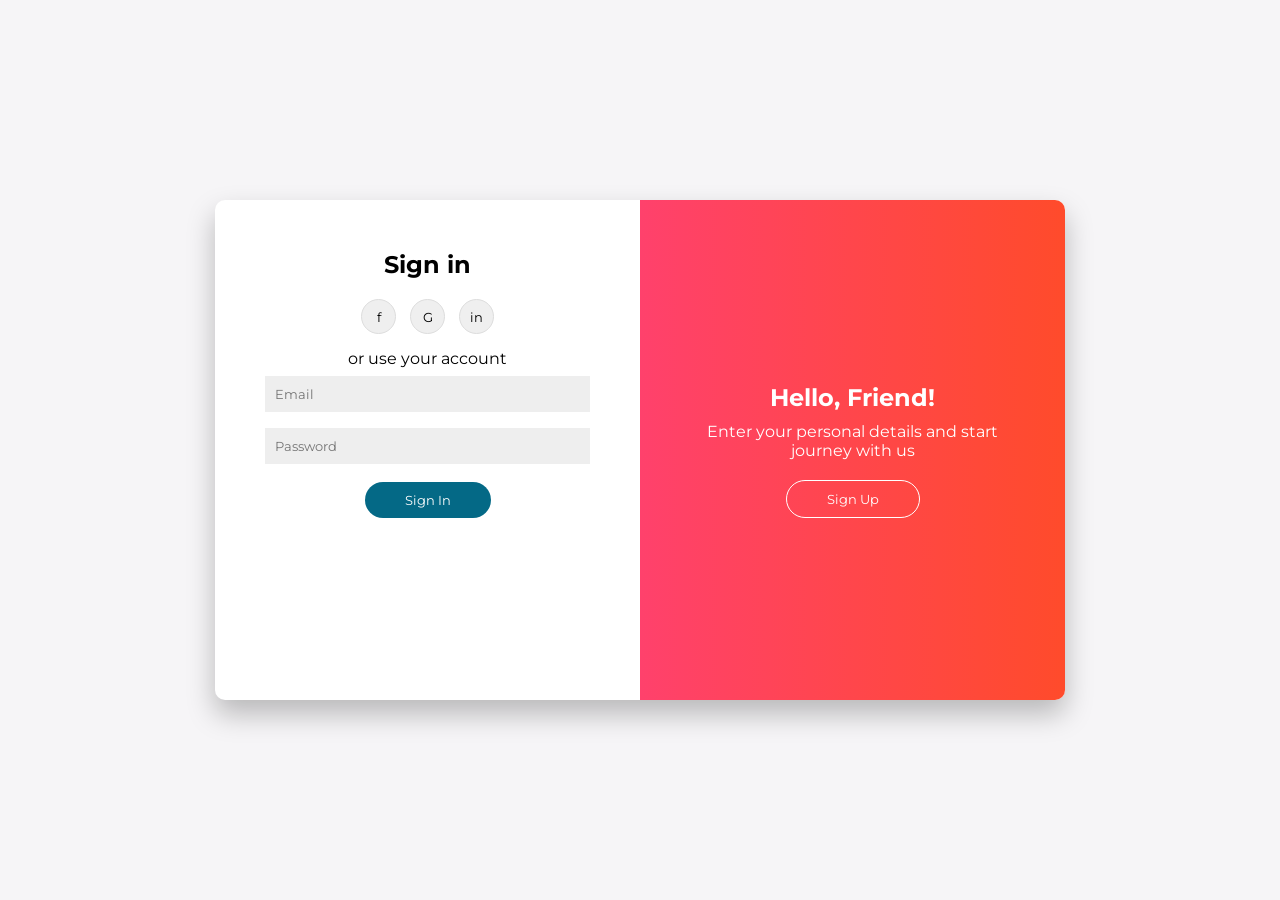
<file: Agentic-AI-Network-Build-Costing-Tool-main/static/login.html>
<!DOCTYPE html>
<html lang="en">
<head>
<meta charset="UTF-8">
<meta name="viewport" content="width=device-width, initial-scale=1.0">
<title>Login</title>

<link href="https://fonts.googleapis.com/css2?family=Montserrat:wght@400;600&display=swap" rel="stylesheet">

<style>
*{
  margin:0;
  padding:0;
  box-sizing:border-box;
  font-family: 'Montserrat', sans-serif;
}

body{
  background:#f6f5f7;
  display:flex;
  justify-content:center;
  align-items:center;
  height:100vh;
}

.container{
  background:#fff;
  width:850px;
  height:500px;
  display:flex;
  border-radius:10px;
  box-shadow:0 14px 28px rgba(0,0,0,0.25);
  overflow:hidden;
}

/* LEFT FORM */
.form-container{
  width:50%;
  padding:50px;
  text-align:center;
}

.form-container h2{
  margin-bottom:20px;
}

.social{
  margin:15px 0;
}

.social button{
  border:1px solid #ddd;
  border-radius:50%;
  width:35px;
  height:35px;
  margin:0 5px;
  cursor:pointer;
}

input{
  width:100%;
  padding:10px;
  margin:8px 0;
  background:#eee;
  border:none;
}

button.signin{
  background:#046986;
  color:#fff;
  border:none;
  padding:10px 40px;
  margin-top:10px;
  border-radius:20px;
  cursor:pointer;
}

/* RIGHT PANEL */
.overlay{
  width:50%;
  background:linear-gradient(to right, #ff416c, #ff4b2b);
  color:#fff;
  display:flex;
  flex-direction:column;
  justify-content:center;
  align-items:center;
  text-align:center;
  padding:40px;
}

.overlay h2{
  margin-bottom:10px;
}

.overlay button{
  margin-top:20px;
  padding:10px 40px;
  border:1px solid #fff;
  background:transparent;
  color:#fff;
  border-radius:20px;
  cursor:pointer;
}
</style>
</head>

<body>

<div class="container">

  <!-- LEFT -->
  <div class="form-container">
    <h2>Sign in</h2>

    <div class="social">
      <button>f</button>
      <button>G</button>
      <button>in</button>
    </div>

    <p>or use your account</p>

    <form id="login-form">
      <input type="email" placeholder="Email" id="email">
      <input type="password" placeholder="Password" id="password">
      <button class="signin">Sign In</button>
    </form>

    <p id="msg"></p>
  </div>

  <!-- RIGHT -->
  <div class="overlay">
    <h2>Hello, Friend!</h2>
    <p>Enter your personal details and start journey with us</p>
    <button onclick="window.location.href='signup.html'">Sign Up</button>
  </div>

</div>

<script>
const form = document.getElementById("login-form");
const msg = document.getElementById("msg");

form.addEventListener("submit", async (e)=>{
  e.preventDefault();

  const email = document.getElementById("email").value;
  const password = document.getElementById("password").value;

  try{
    const res = await fetch('/api/auth/login',{
      method:'POST',
      headers:{'Content-Type':'application/json'},
      body: JSON.stringify({email, password})
    });

    const data = await res.json();

    if(!res.ok) throw new Error(data.detail || "Login failed");

    localStorage.setItem('fttp_user_id', data.user_id);
    window.location.href = "/static/index.html";

  }catch(err){
    msg.innerText = err.message;
    msg.style.color = "red";
  }
});
</script>

</body>
</html>
</file>
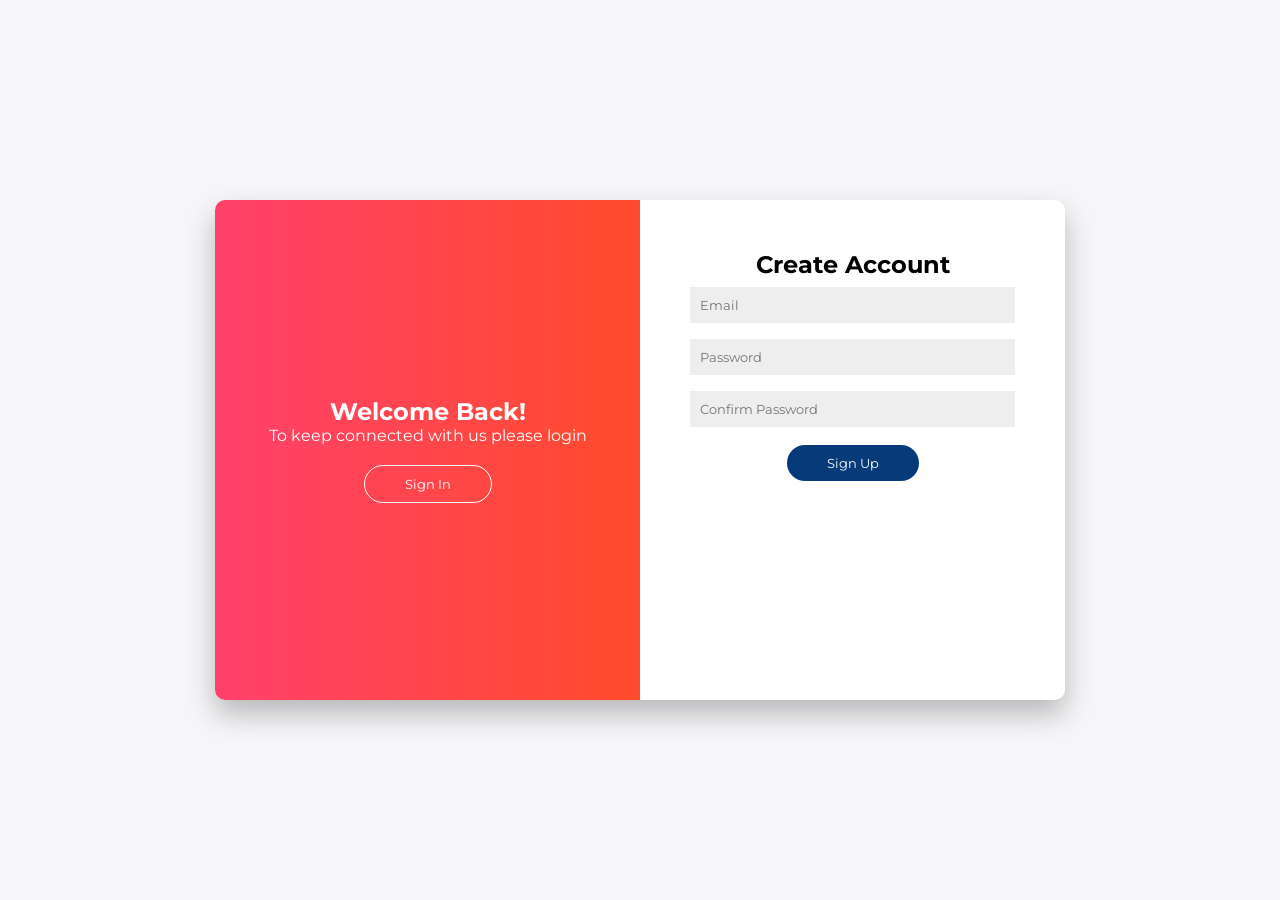
<file: Agentic-AI-Network-Build-Costing-Tool-main/static/signup.html>
<!DOCTYPE html>
<html lang="en">
<head>
<meta charset="UTF-8">
<meta name="viewport" content="width=device-width, initial-scale=1.0">
<title>Signup</title>

<link href="https://fonts.googleapis.com/css2?family=Montserrat:wght@400;600&display=swap" rel="stylesheet">

<style>
*{
  margin:0;
  padding:0;
  box-sizing:border-box;
  font-family:'Montserrat',sans-serif;
}

body{
  background:#f6f5f7;
  display:flex;
  justify-content:center;
  align-items:center;
  height:100vh;
}

.container{
  background:#fff;
  width:850px;
  height:500px;
  display:flex;
  border-radius:10px;
  box-shadow:0 14px 28px rgba(0,0,0,0.25);
  overflow:hidden;
}

/* LEFT PANEL */
.overlay{
  width:50%;
  background:linear-gradient(to right, #ff416c, #ff4b2b);
  color:#fff;
  display:flex;
  flex-direction:column;
  justify-content:center;
  align-items:center;
  text-align:center;
  padding:40px;
}

.overlay button{
  margin-top:20px;
  padding:10px 40px;
  border:1px solid #fff;
  background:transparent;
  color:#fff;
  border-radius:20px;
  cursor:pointer;
}

/* RIGHT FORM */
.form-container{
  width:50%;
  padding:50px;
  text-align:center;
}

input{
  width:100%;
  padding:10px;
  margin:8px 0;
  background:#eee;
  border:none;
}

button.signup{
  background:#063a78;
  color:#fff;
  border:none;
  padding:10px 40px;
  margin-top:10px;
  border-radius:20px;
  cursor:pointer;
}
</style>
</head>

<body>

<div class="container">

  <!-- LEFT -->
  <div class="overlay">
    <h2>Welcome Back!</h2>
    <p>To keep connected with us please login</p>
    <button onclick="window.location.href='login.html'">Sign In</button>
  </div>

  <!-- RIGHT -->
  <div class="form-container">
    <h2>Create Account</h2>

    <form id="signup-form">
      <input type="email" placeholder="Email" id="email">
      <input type="password" placeholder="Password" id="password">
      <input type="password" placeholder="Confirm Password" id="password2">
      <button class="signup">Sign Up</button>
    </form>

    <p id="msg"></p>
  </div>

</div>

<script>
const form = document.getElementById("signup-form");
const msg = document.getElementById("msg");

form.addEventListener("submit", async (e)=>{
  e.preventDefault();

  const email = document.getElementById("email").value;
  const password = document.getElementById("password").value;
  const password2 = document.getElementById("password2").value;

  if(password !== password2){
    msg.innerText = "Passwords do not match";
    msg.style.color="red";
    return;
  }

  try{
    const res = await fetch('/api/auth/signup',{
      method:'POST',
      headers:{'Content-Type':'application/json'},
      body: JSON.stringify({email, password})
    });

    const data = await res.json();

    if(!res.ok) throw new Error(data.detail || "Signup failed");

    localStorage.setItem('fttp_user_id', data.user_id);
    window.location.href = "/static/index.html";

  }catch(err){
    msg.innerText = err.message;
    msg.style.color="red";
  }
});
</script>

</body>
</html>
</file>
